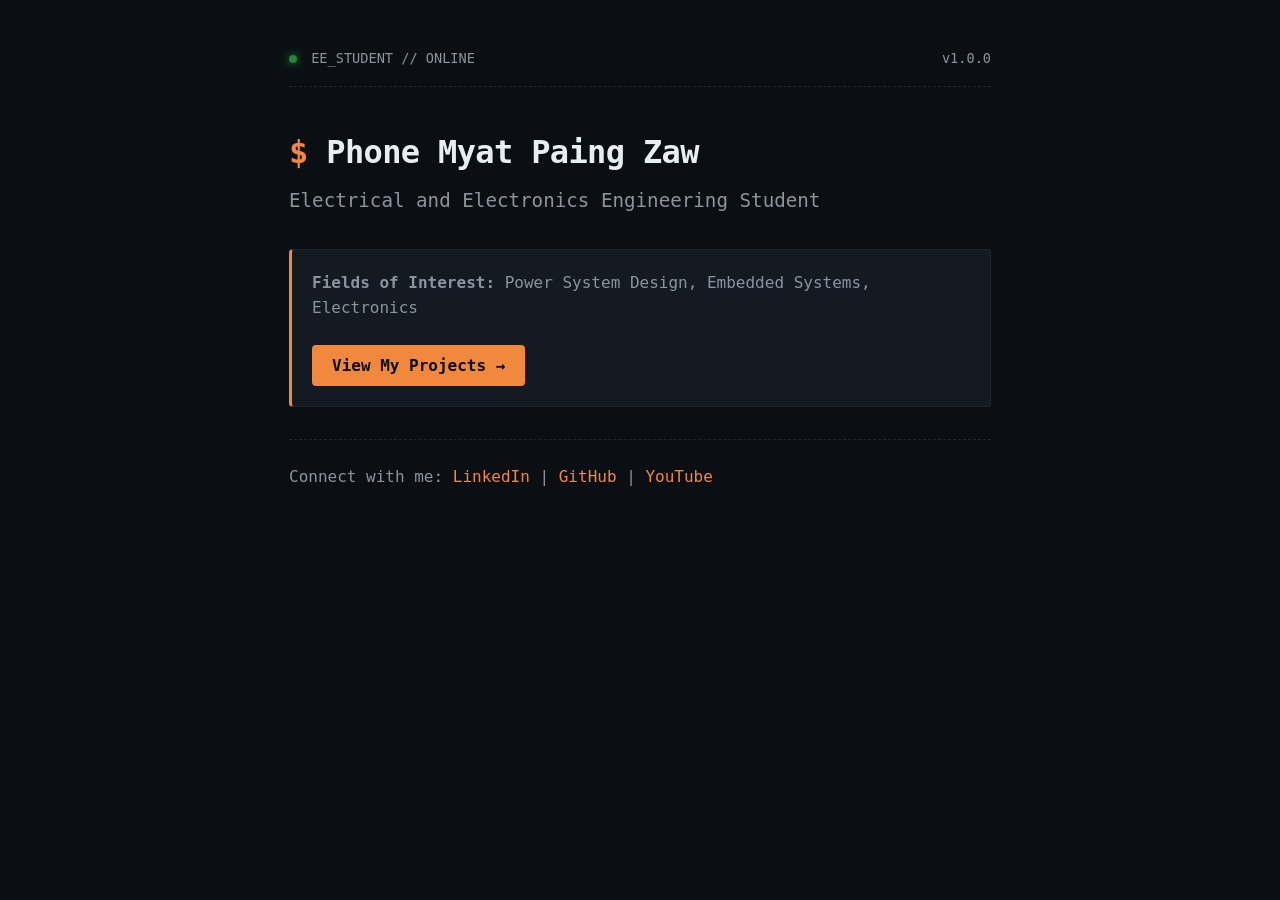
<file: index.html>
<!DOCTYPE html>
<html lang="en">
<head>
    <meta charset="UTF-8">
    <meta name="viewport" content="width=device-width, initial-scale=1.0">
    <title>Phone Myat Paing Zaw | Portfolio</title>
    <link rel="stylesheet" href="style.css">
</head>
<body>

    <div class="terminal-header">
        <div><span class="status-dot"></span> EE_STUDENT // ONLINE</div>
        <div>v1.0.0</div>
    </div>

    <main>
        <h1>Phone Myat Paing Zaw</h1>
        <h2>Electrical and Electronics Engineering Student</h2>

        <section class="highlight-box">
            <p><strong>Fields of Interest:</strong> Power System Design, Embedded Systems, Electronics</p>
            <a href="project.html" class="nav-btn">View My Projects &rarr;</a>
        </section>

        <section class="social-links">
            <p>
                Connect with me: 
                <a href="https://www.linkedin.com/in/phone-myat-paing-zaw/?skipRedirect=true" target="_blank">LinkedIn</a> | 
                <a href="https://github.com/SmallMoe" target="_blank">GitHub</a> | 
                <a href="https://www.youtube.com/@boreas4daWin" target="_blank">YouTube</a>
            </p>
        </section>
    </main>

</body>
</html>
</file>
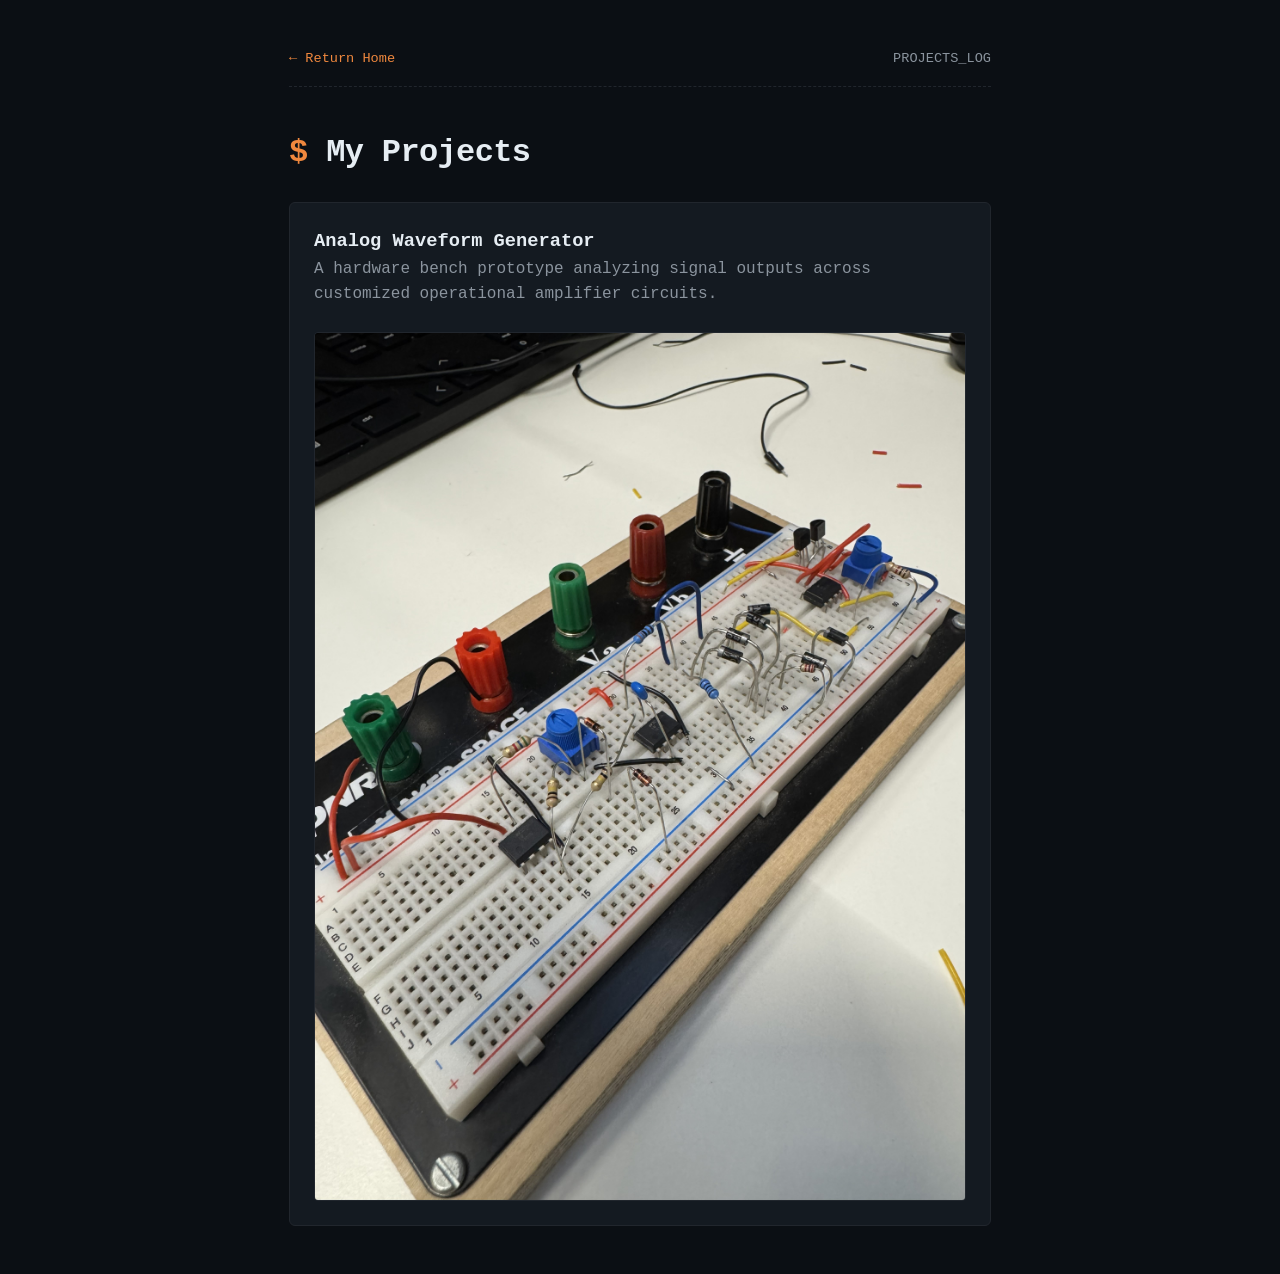
<file: project.html>
<!DOCTYPE html>
<html lang="en">
<head>
    <meta charset="UTF-8">
    <meta name="viewport" content="width=device-width, initial-scale=1.0">
    <title>Projects | Phone Myat Paing Zaw</title>
    <link rel="stylesheet" href="style.css">
</head>
<body>

    <div class="terminal-header">
        <a href="index.html">&larr; Return Home</a>
        <div>PROJECTS_LOG</div>
    </div>

    <main>
        <h1>My Projects</h1>

        <div class="project-card">
            <h3>Analog Waveform Generator</h3>
            <p>A hardware bench prototype analyzing signal outputs across customized operational amplifier circuits.</p>
            
            <div class="img-container">
                <img src="waveform_generator.jpeg" alt="Waveform Generator Hardware Build">
            </div>
        </div>
    </main>

</body>
</html>
</file>
<file: style.css>
/* ==========================================================================
   DESIGN SYSTEM VARIABLES
   ========================================================================== */
:root {
    --bg-main: #0b0f14;         /* Deep dark lab bench background */
    --bg-surface: #141a21;      /* Slightly lighter slate for content cards */
    --text-primary: #e6edf3;    /* Bright white for readable text */
    --text-secondary: #8b949e;  /* Muted grey for sub-labels */
    --accent: #f0883e;          /* Electrical Amber / Hardware signal color */
    --accent-dim: rgba(240, 136, 62, 0.1);
    --border: #21262d;          /* Sharp technical grids */
    --font-mono: 'JetBrains Mono', 'Fira Code', 'SF Mono', Consolas, monospace;
}

/* ==========================================================================
   GLOBAL BASE STYLES
   ========================================================================== */
* {
    box-sizing: border-box;
    margin: 0;
    padding: 0;
}

body {
    background-color: var(--bg-main);
    color: var(--text-primary);
    font-family: var(--font-mono);
    line-height: 1.6;
    padding: 3rem 1.5rem;
    max-width: 750px;
    margin: 0 auto;
}

/* Header/Terminal Indicator */
.terminal-header {
    display: flex;
    justify-content: space-between;
    align-items: center;
    border-bottom: 1px dashed var(--border);
    padding-bottom: 1rem;
    margin-bottom: 2.5rem;
    font-size: 0.85rem;
    color: var(--text-secondary);
}

.status-dot {
    display: inline-block;
    width: 8px;
    height: 8px;
    background-color: #238636; /* Glowing Green status */
    border-radius: 50%;
    margin-right: 6px;
    box-shadow: 0 0 8px #238636;
}

/* ==========================================================================
   TYPOGRAPHY & UTILITIES
   ========================================================================== */
h1 {
    font-size: 2rem;
    color: var(--text-primary);
    margin-bottom: 0.5rem;
    letter-spacing: -0.02em;
}

/* Adds a sleek console cursor effect before your name */
h1::before {
    content: "$ ";
    color: var(--accent);
}

h2 {
    font-size: 1.2rem;
    color: var(--text-secondary);
    font-weight: 400;
    margin-bottom: 1.5rem;
}

p {
    color: var(--text-secondary);
    margin-bottom: 1rem;
}

.highlight-box {
    background-color: var(--bg-surface);
    border: 1px solid var(--border);
    border-left: 3px solid var(--accent);
    padding: 1.25rem;
    border-radius: 4px;
    margin: 2rem 0;
}

/* ==========================================================================
   LINKS & BUTTONS
   ========================================================================== */
a {
    color: var(--accent);
    text-decoration: none;
    transition: all 0.2s ease;
}

a:hover {
    background-color: var(--accent-dim);
    text-decoration: underline;
}

/* Navigation button styling */
.nav-btn {
    display: inline-block;
    background-color: var(--accent);
    color: var(--bg-main) !important;
    font-weight: bold;
    padding: 0.5rem 1.25rem;
    border-radius: 4px;
    margin-top: 0.5rem;
}

.nav-btn:hover {
    background-color: #ff9e59;
    text-decoration: none;
    transform: translateY(-1px);
}

.social-links {
    margin-top: 1.5rem;
    padding-top: 1.5rem;
    border-top: 1px dashed var(--border);
}

/* ==========================================================================
   IMAGES & CARDS (Project Page)
   ========================================================================== */
.project-card {
    background-color: var(--bg-surface);
    border: 1px solid var(--border);
    border-radius: 6px;
    padding: 1.5rem;
    margin-top: 1.5rem;
}

.img-container {
    max-width: 100%;
    margin-top: 1.5rem;
    border-radius: 4px;
    overflow: hidden;
    border: 1px solid var(--border);
}

.img-container img {
    width: 100%;
    height: auto;
    display: block;
    object-fit: cover;
}
</file>
